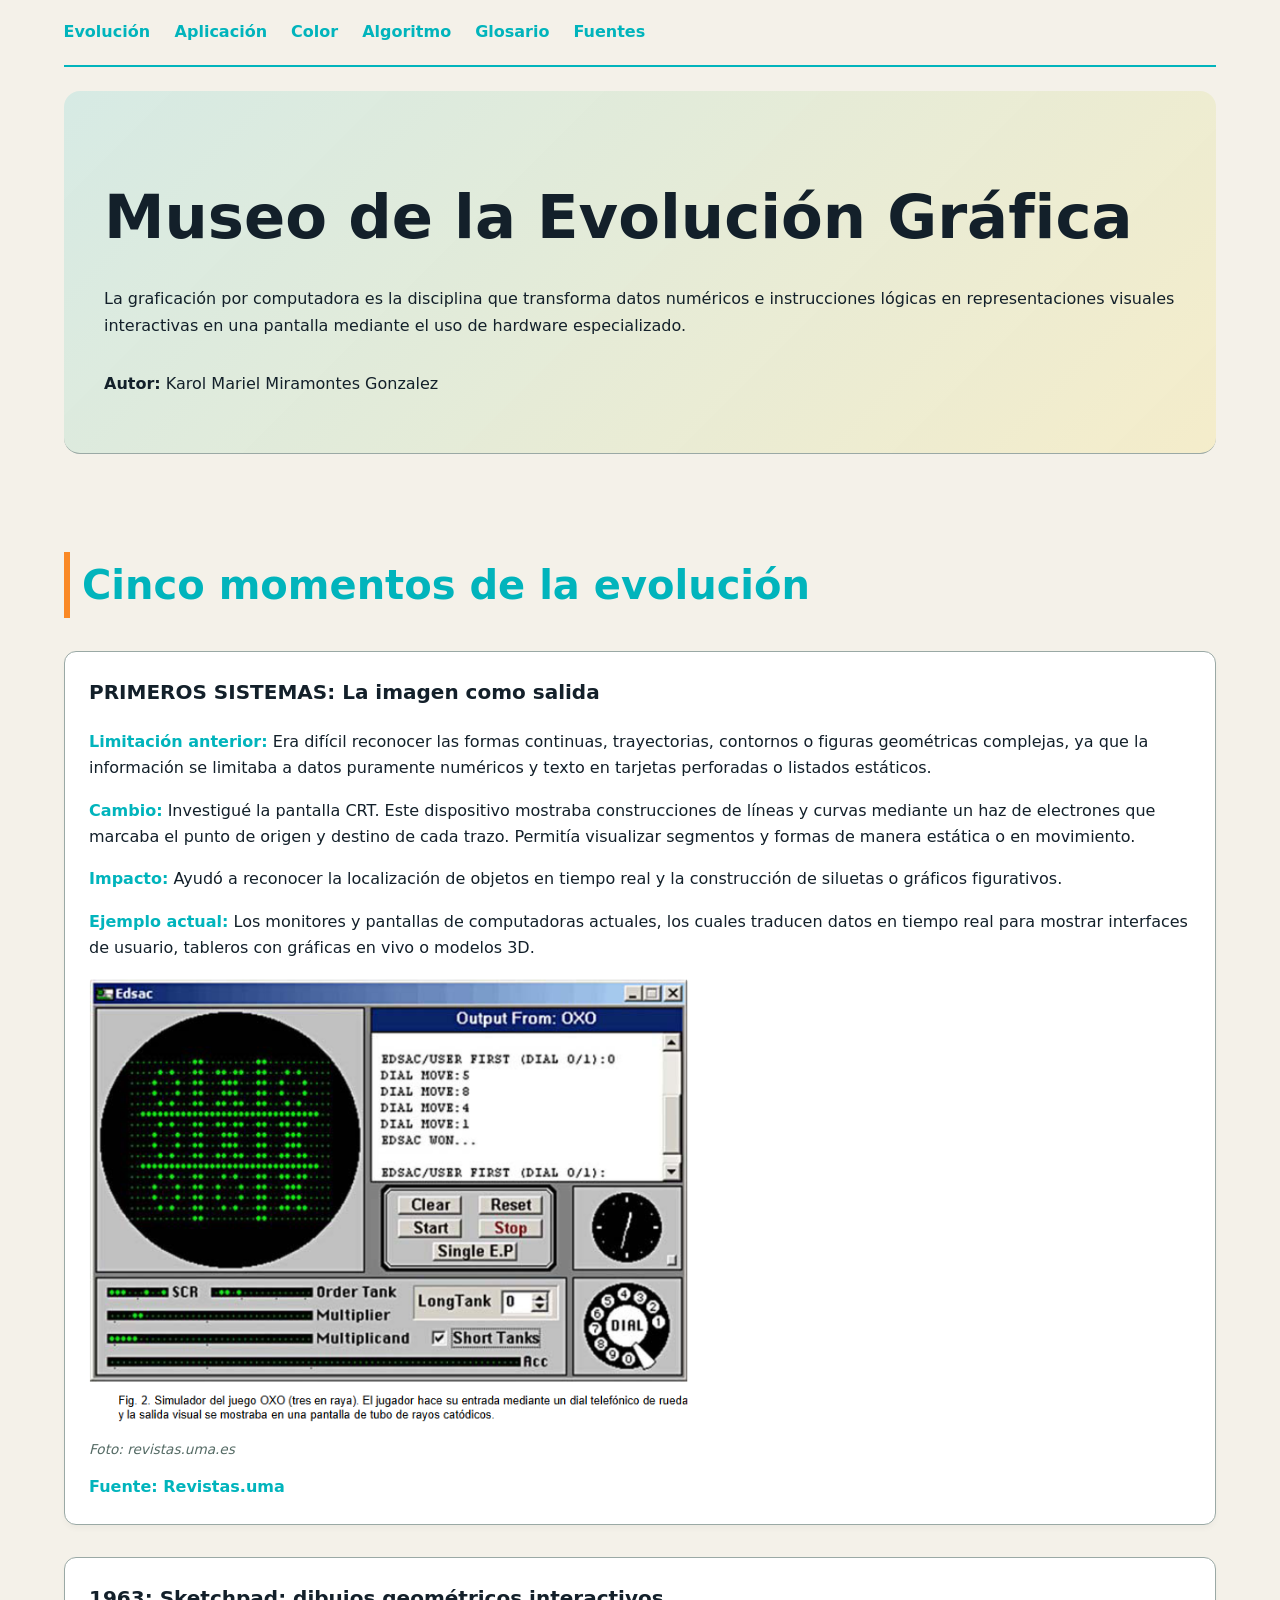
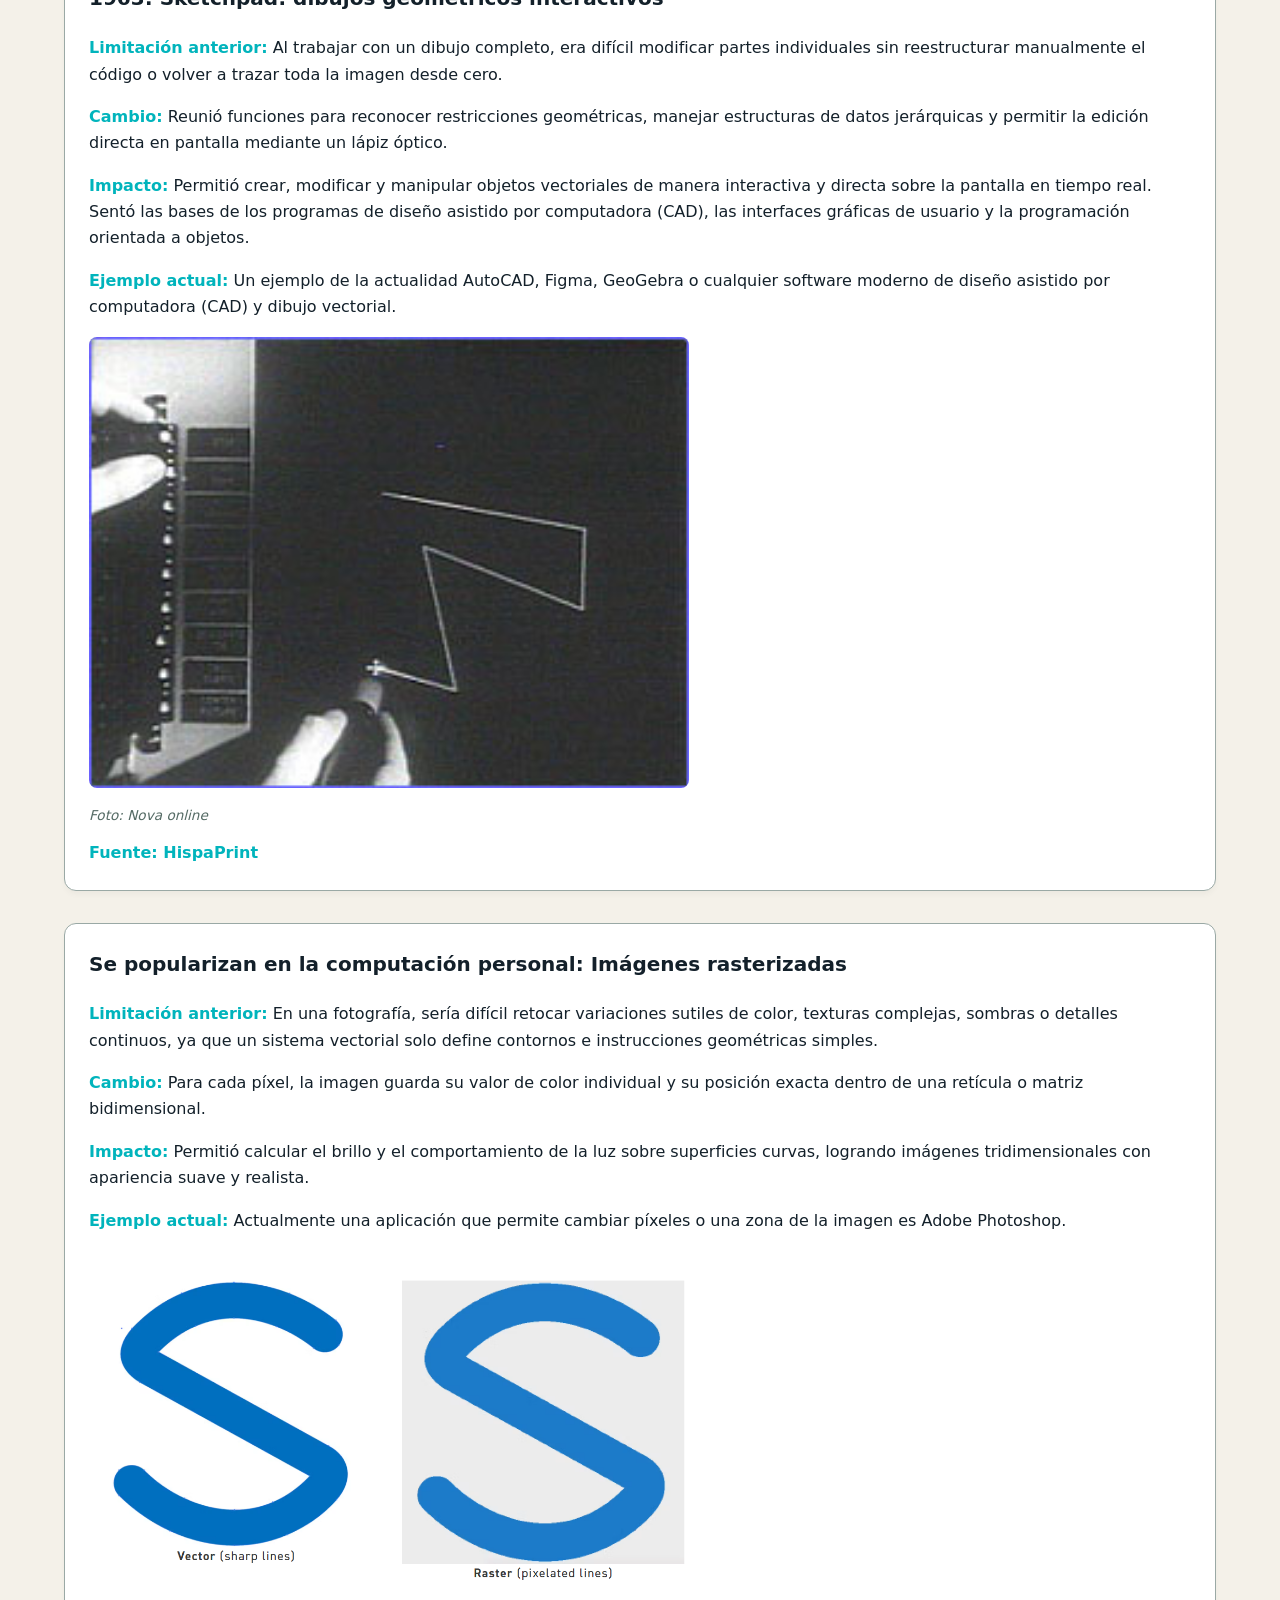
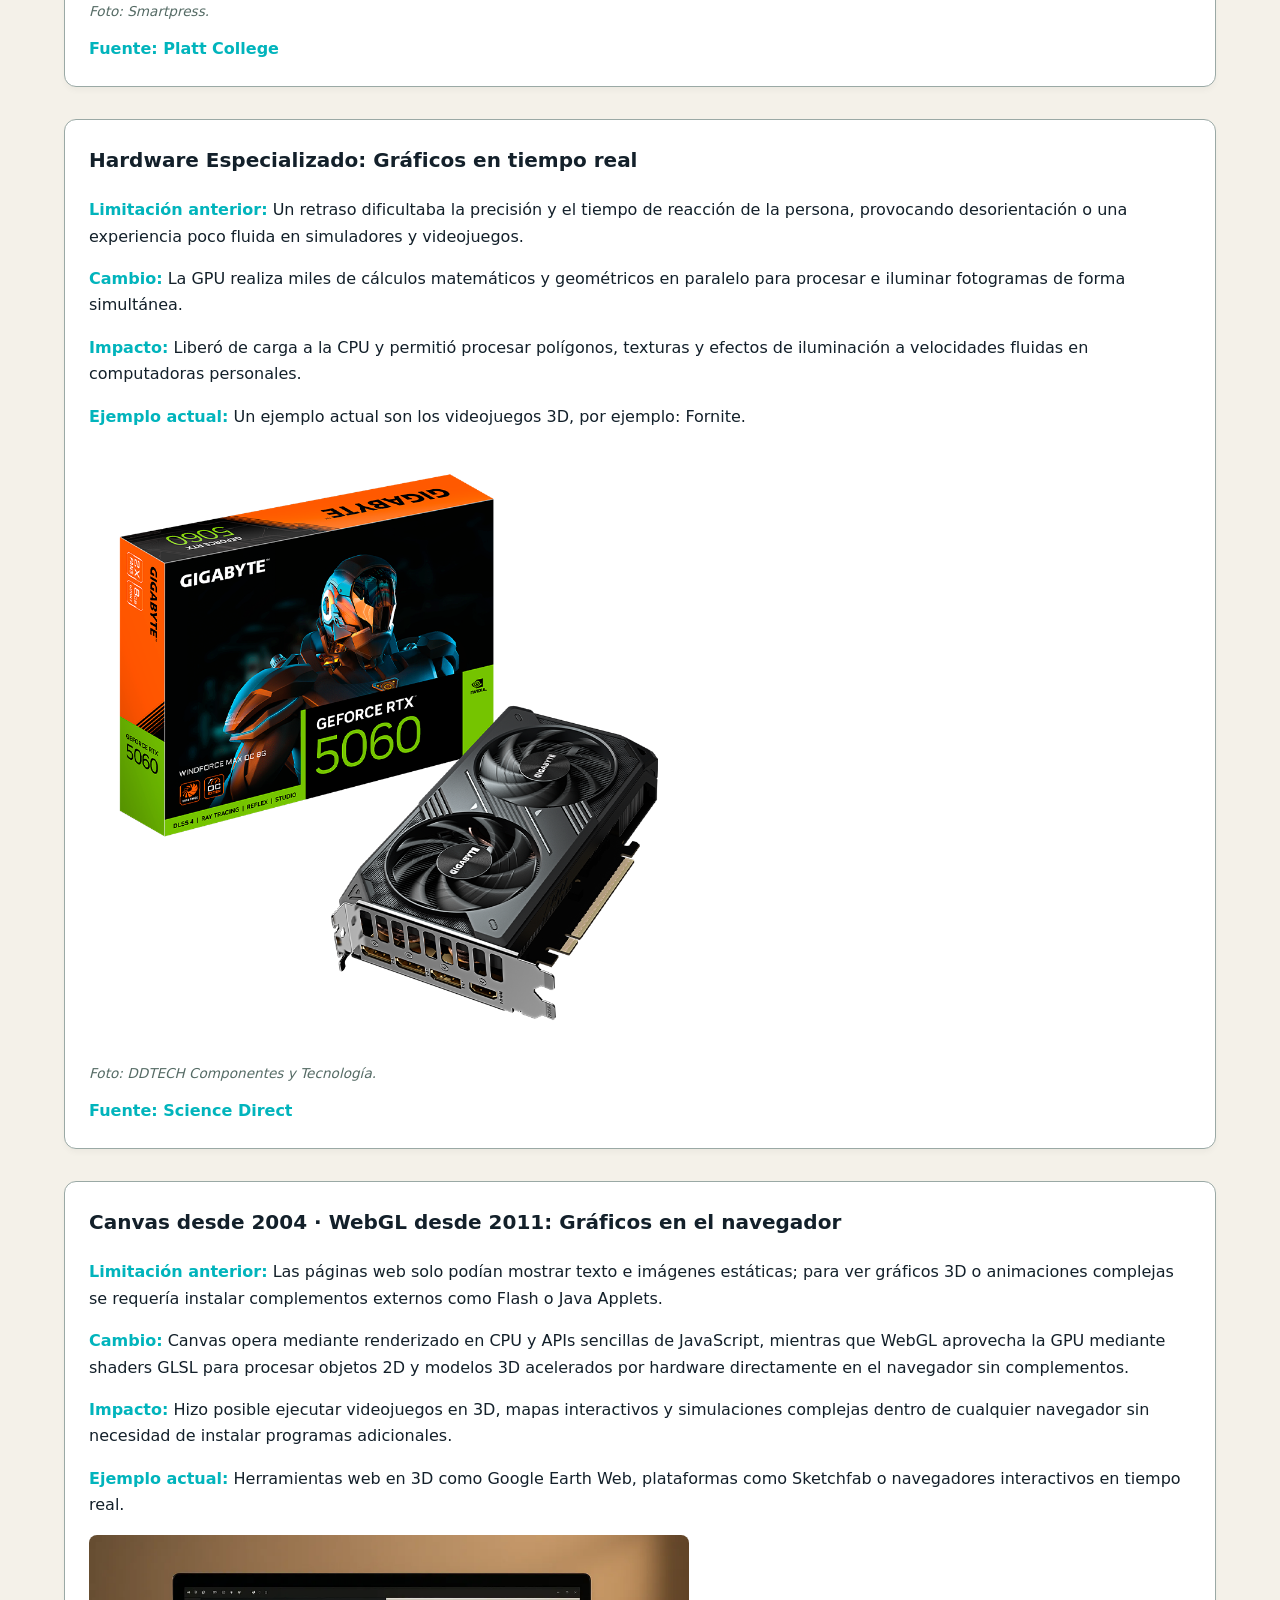
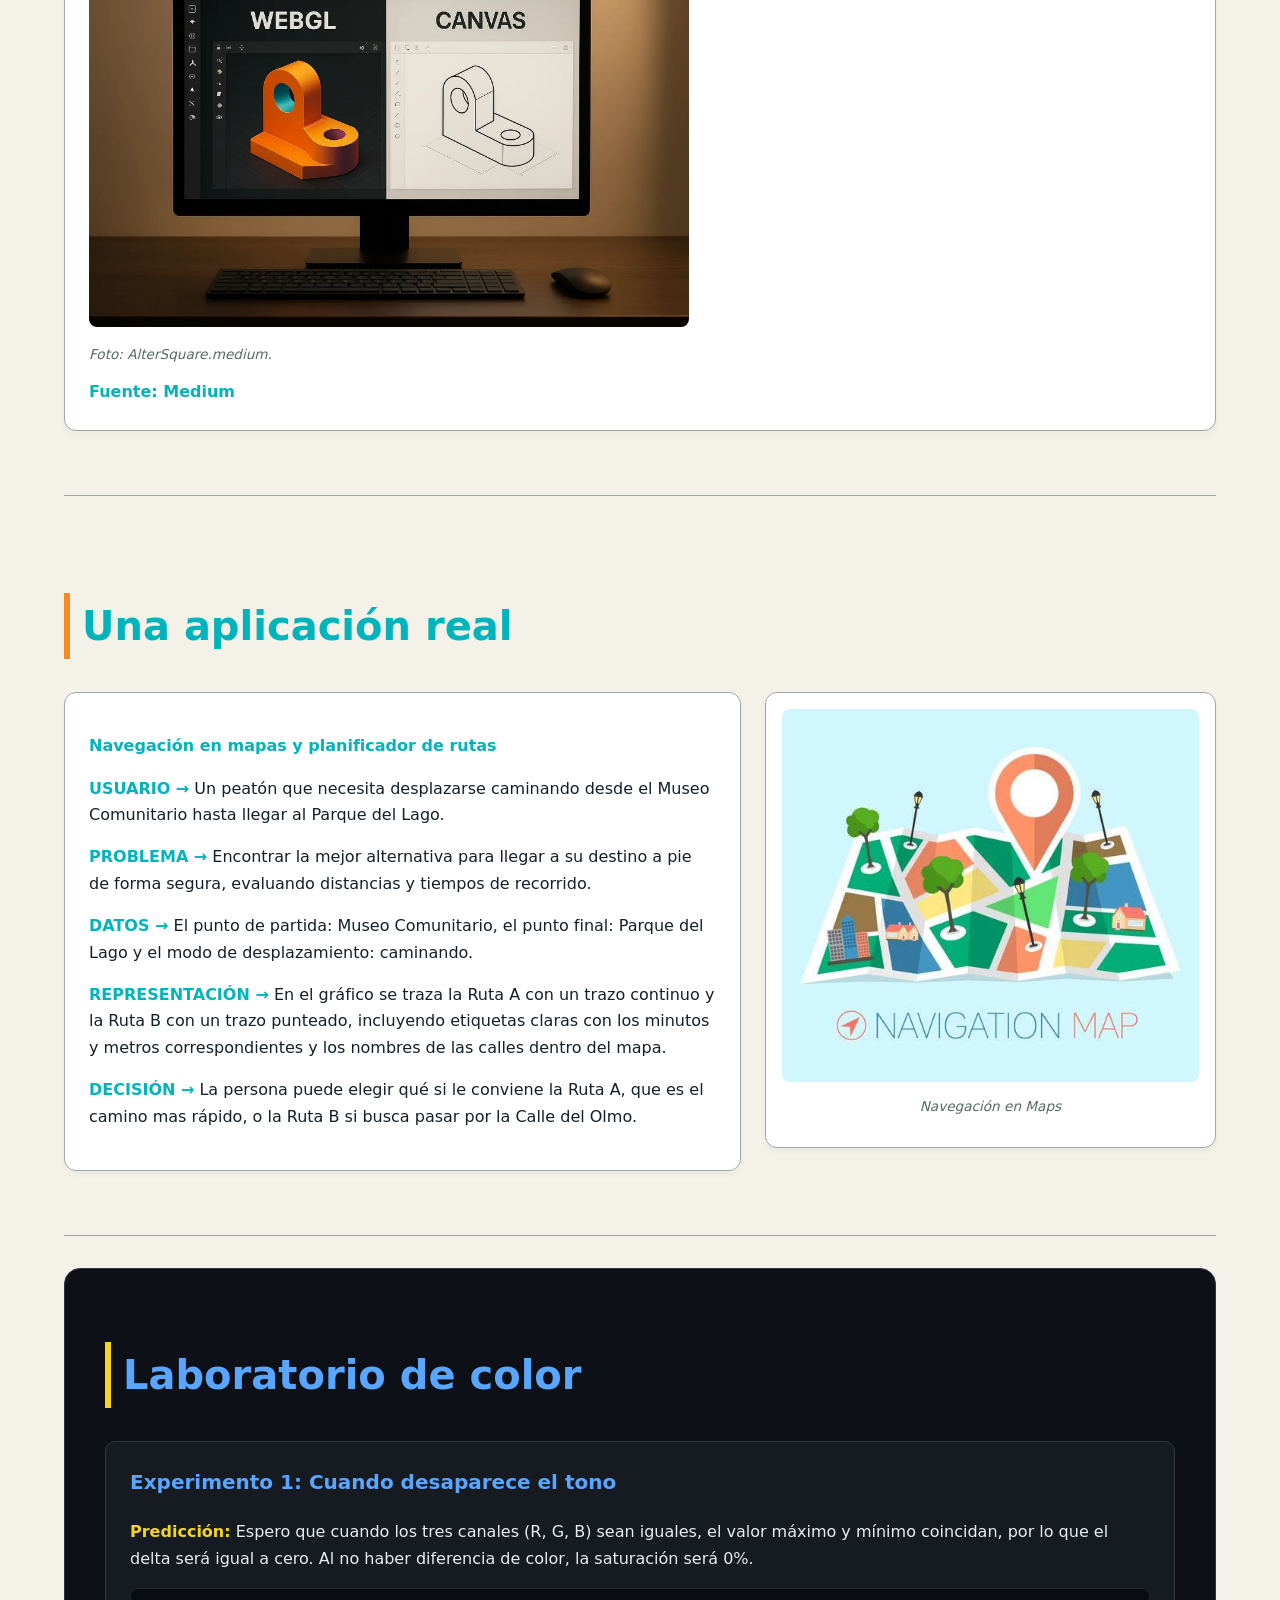
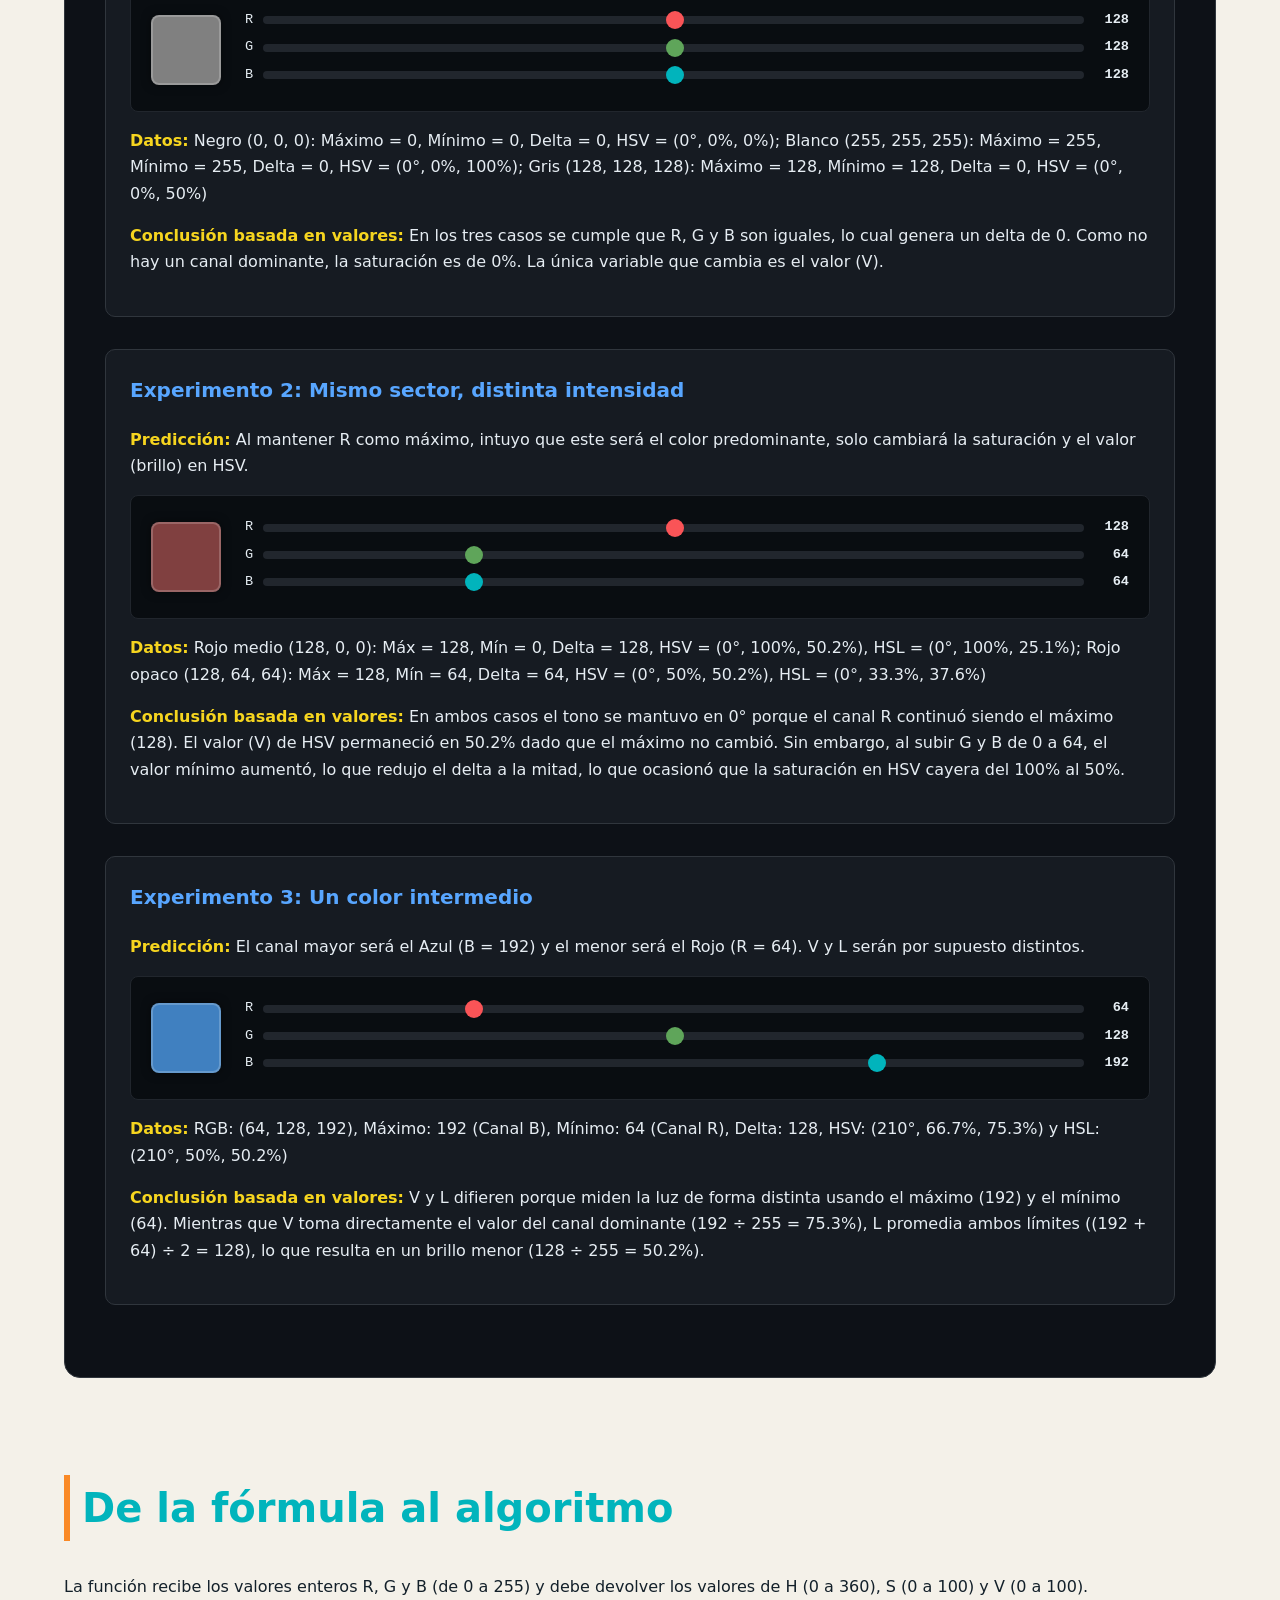
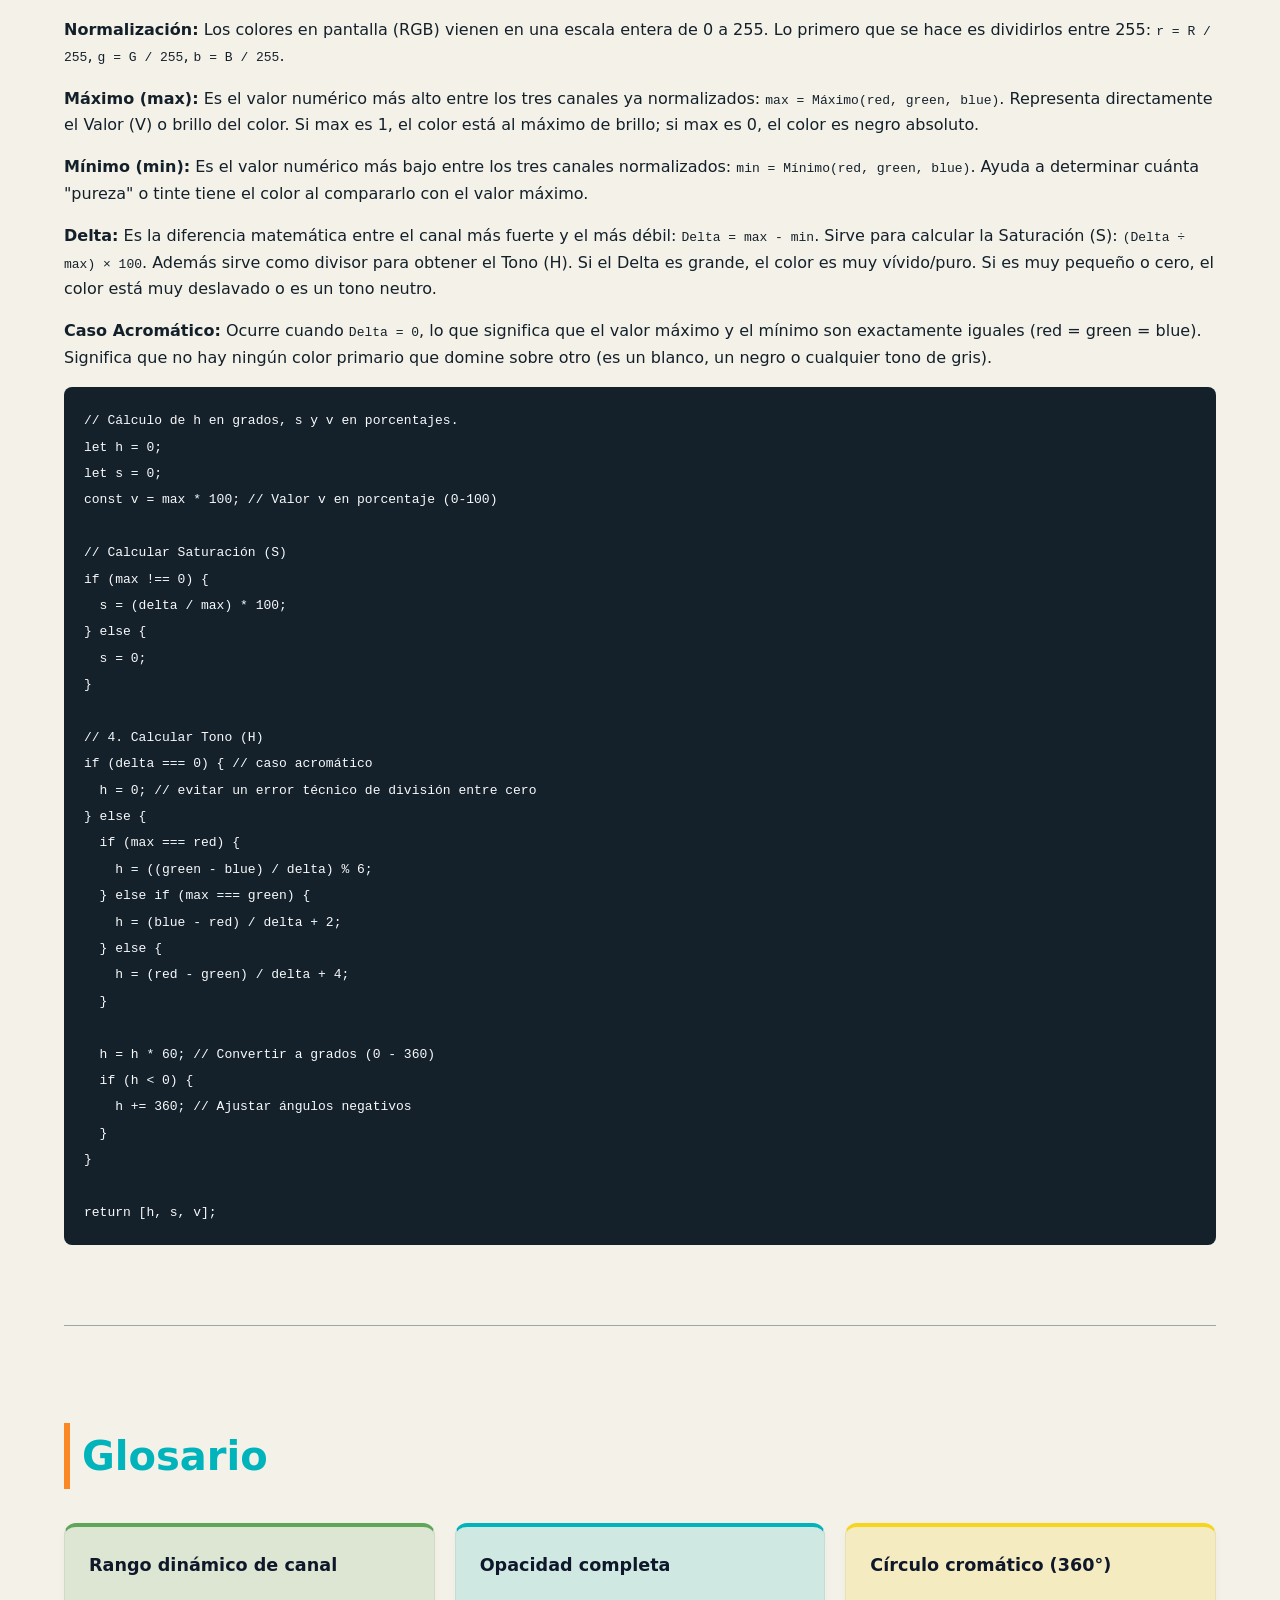
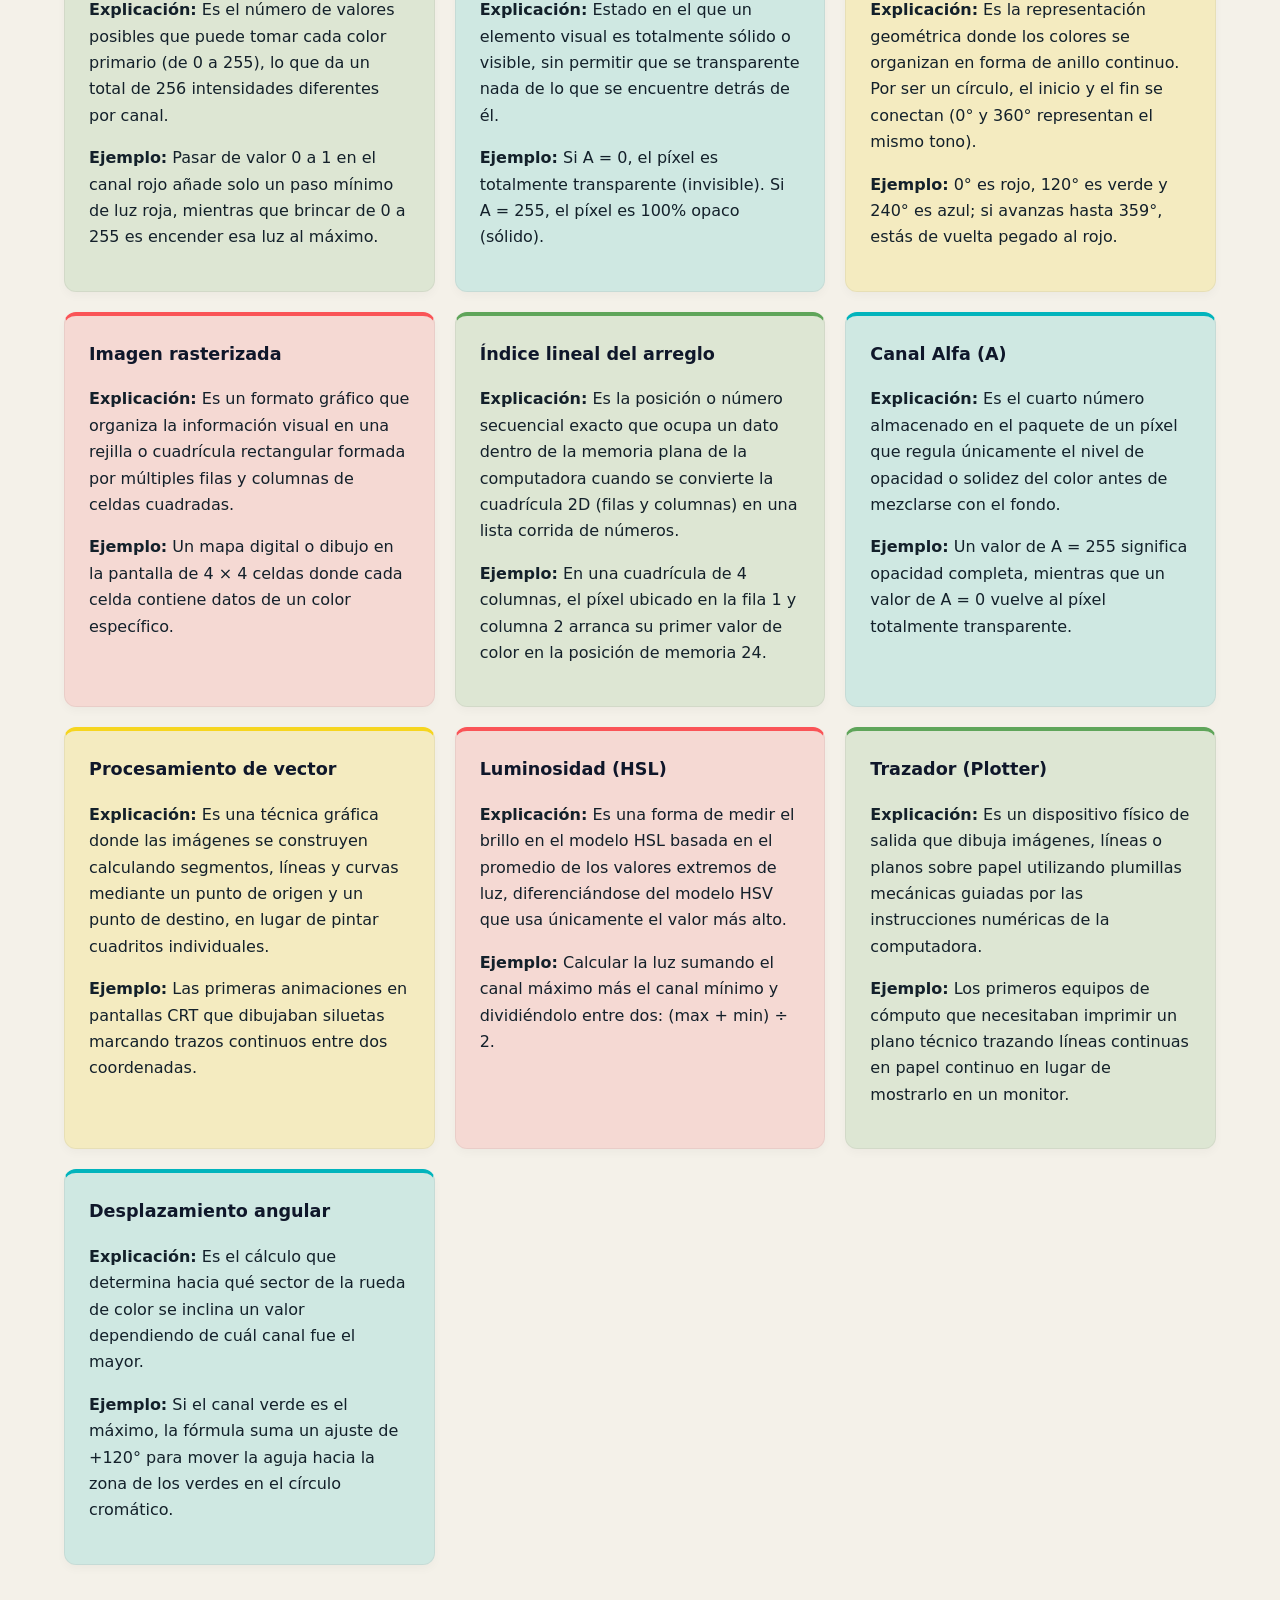
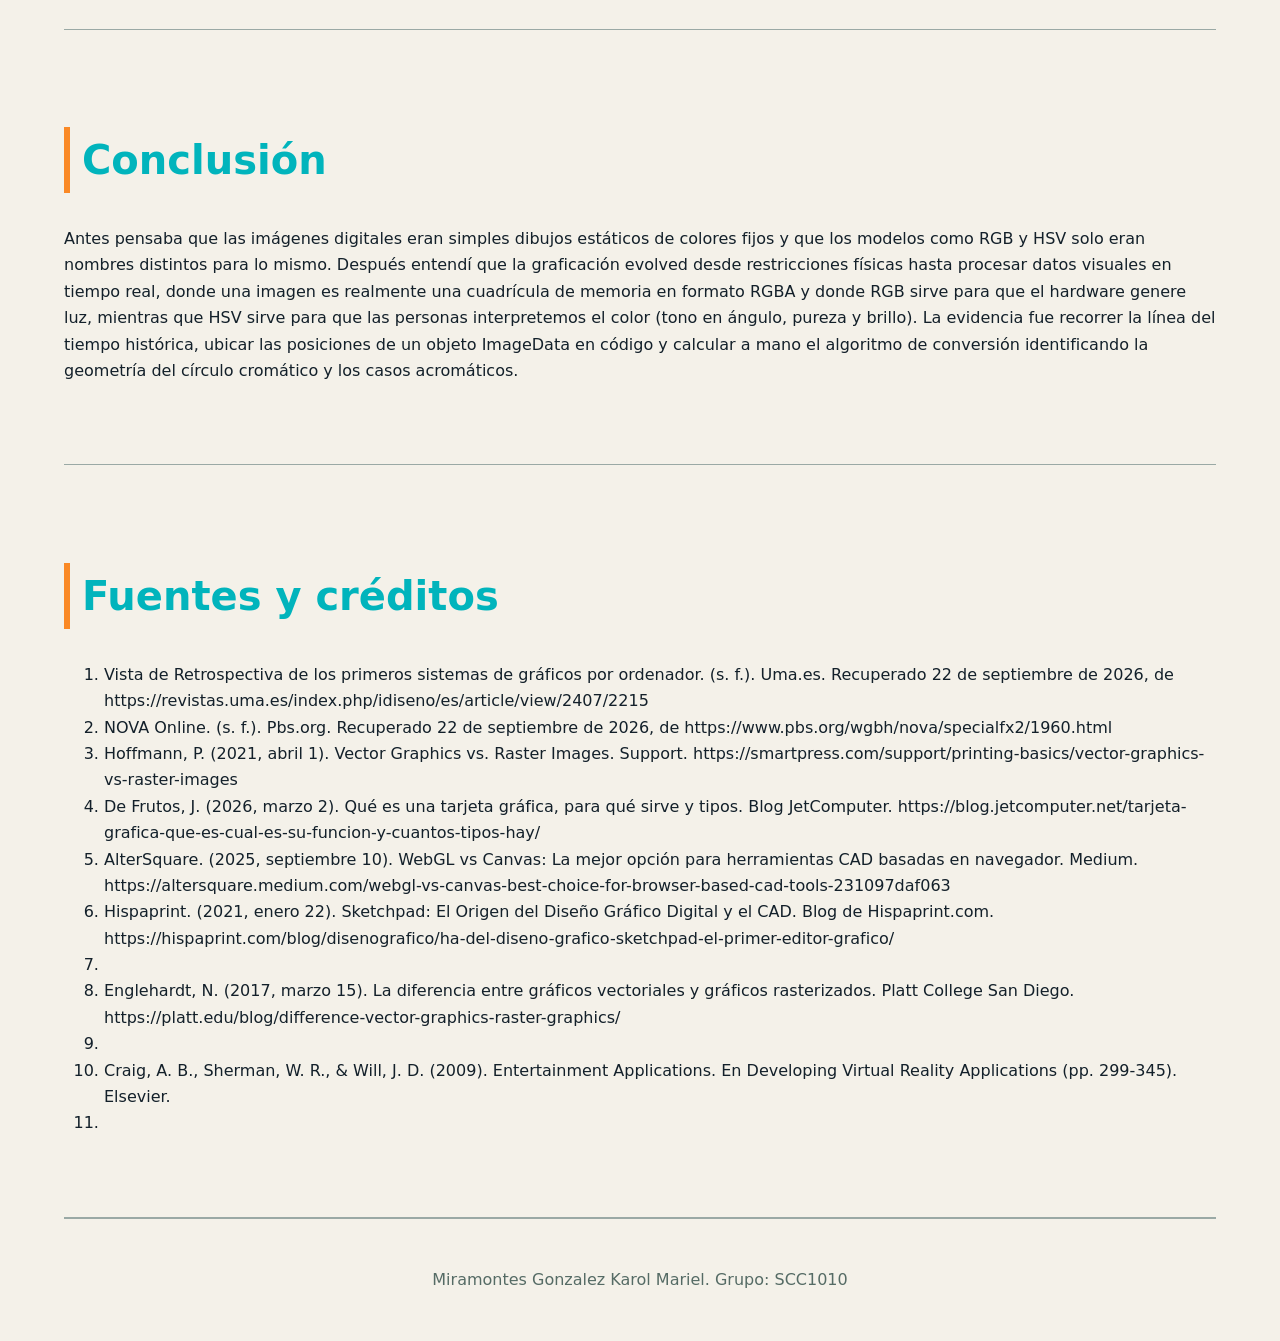
<file: index.html>
<!doctype html>
<html lang="es">
  <head>
    <meta charset="UTF-8" />
    <meta name="viewport" content="width=device-width, initial-scale=1.0" />
    <meta name="description" content="Un recorrido por la historia, modelos y algoritmos en la Evolución Gráfica." />
    <link rel="stylesheet" href="./styles.css" />
    <title>Inicio · Museo Web de la Evolución Gráfica</title>
  </head>
  <body>
    <a class="skip-link" href="#contenido">Saltar al contenido</a>
    <header>
      <nav aria-label="Navegación principal">
        <a href="#evolucion">Evolución</a>
        <a href="#aplicacion">Aplicación</a>
        <a href="#laboratorio">Color</a>
        <a href="#algoritmo">Algoritmo</a>
        <a href="#glosario">Glosario</a>
        <a href="#fuentes">Fuentes</a>
      </nav>
    </header>
    <main id="contenido">
      <section class="hero">
        <h1>Museo de la Evolución Gráfica</h1>
        <p>La graficación por computadora es la disciplina que transforma datos numéricos e instrucciones lógicas en representaciones visuales interactivas en una pantalla mediante el uso de hardware especializado.</p>
        <p><strong>Autor:</strong> Karol Mariel Miramontes Gonzalez</p>
      </section>

      <!-- 5 momentos -->
      <section id="evolucion">
        <h2>Cinco momentos de la evolución</h2>
        
        <article>
          <h3>PRIMEROS SISTEMAS: La imagen como salida</h3>
          <p><strong>Limitación anterior:</strong> Era difícil reconocer las formas continuas, trayectorias, contornos o figuras geométricas complejas, ya que la información se limitaba a datos puramente numéricos y texto en tarjetas perforadas o listados estáticos.</p>
          <p><strong>Cambio:</strong> Investigué la pantalla CRT. Este dispositivo mostraba construcciones de líneas y curvas mediante un haz de electrones que marcaba el punto de origen y destino de cada trazo. Permitía visualizar segmentos y formas de manera estática o en movimiento.</p>
          <p><strong>Impacto:</strong> Ayudó a reconocer la localización de objetos en tiempo real y la construcción de siluetas o gráficos figurativos.</p>
          <p><strong>Ejemplo actual:</strong> Los monitores y pantallas de computadoras actuales, los cuales traducen datos en tiempo real para mostrar interfaces de usuario, tableros con gráficas en vivo o modelos 3D.</p>
          <img src="./assets/Pantalla_CRT.png" alt="Simulador del juego OXO (tres en raya). El jugador hace su entrada mediante un dial telefónico de rueda y la salida visual se mostraba en una pantalla de tubo de rayos catódicos." width="600" height="400">
          <p class="credito">Foto: revistas.uma.es</p>
          <a href="https://revistas.uma.es/index.php/idiseno/es/article/view/2407/2215" target="_blank">Fuente: Revistas.uma</a>
        </article>

        <article>
          <h3>1963: Sketchpad: dibujos geométricos interactivos</h3>
          <p><strong>Limitación anterior:</strong> Al trabajar con un dibujo completo, era difícil modificar partes individuales sin reestructurar manualmente el código o volver a trazar toda la imagen desde cero.</p>
          <p><strong>Cambio:</strong> Reunió funciones para reconocer restricciones geométricas, manejar estructuras de datos jerárquicas y permitir la edición directa en pantalla mediante un lápiz óptico.</p>
          <p><strong>Impacto:</strong> Permitió crear, modificar y manipular objetos vectoriales de manera interactiva y directa sobre la pantalla en tiempo real. Sentó las bases de los programas de diseño asistido por computadora (CAD), las interfaces gráficas de usuario y la programación orientada a objetos.</p>
          <p><strong>Ejemplo actual:</strong> Un ejemplo de la actualidad AutoCAD, Figma, GeoGebra o cualquier software moderno de diseño asistido por computadora (CAD) y dibujo vectorial.</p>
          <img src="./assets/sketchpad.jpeg" alt="Ivan Sutherland usando el lápiz óptico en la pantalla de Sketchpad" width="600" height="400">
          <p class="credito">Foto: Nova online</p>
          <a href="https://hispaprint.com/blog/disenografico/ha-del-diseno-grafico-sketchpad-el-primer-editor-grafico/" target="_blank">Fuente: HispaPrint</a>
        </article>

        <article>
          <h3>Se popularizan en la computación personal: Imágenes rasterizadas</h3>
          <p><strong>Limitación anterior:</strong> En una fotografía, sería difícil retocar variaciones sutiles de color, texturas complejas, sombras o detalles continuos, ya que un sistema vectorial solo define contornos e instrucciones geométricas simples.</p>
          <p><strong>Cambio:</strong> Para cada píxel, la imagen guarda su valor de color individual y su posición exacta dentro de una retícula o matriz bidimensional.</p>
          <p><strong>Impacto:</strong> Permitió calcular el brillo y el comportamiento de la luz sobre superficies curvas, logrando imágenes tridimensionales con apariencia suave y realista.</p>
          <p><strong>Ejemplo actual:</strong> Actualmente una aplicación que permite cambiar píxeles o una zona de la imagen es Adobe Photoshop.</p>
          <img src="./assets/raster_vs_vector.png" alt="Vector Graphics vs Raster Images" width="600" height="400">
          <p class="credito">Foto: Smartpress.</p>
          <a href="https://platt.edu/blog/difference-vector-graphics-raster-graphics/" target="_blank">Fuente: Platt College</a>
        </article>

        <article>
          <h3>Hardware Especializado: Gráficos en tiempo real</h3>
          <p><strong>Limitación anterior:</strong> Un retraso dificultaba la precisión y el tiempo de reacción de la persona, provocando desorientación o una experiencia poco fluida en simuladores y videojuegos.</p>
          <p><strong>Cambio:</strong> La GPU realiza miles de cálculos matemáticos y geométricos en paralelo para procesar e iluminar fotogramas de forma simultánea.</p>
          <p><strong>Impacto:</strong> Liberó de carga a la CPU y permitió procesar polígonos, texturas y efectos de iluminación a velocidades fluidas en computadoras personales.</p>
          <p><strong>Ejemplo actual:</strong> Un ejemplo actual son los videojuegos 3D, por ejemplo: Fornite.</p>
          <img src="./assets/tarjeta_grafica.png" alt="Tarjeta de video Gigabyte GeForce RTX5060" width="600" height="400">
          <p class="credito">Foto: DDTECH Componentes y Tecnología.</p>
          <a href="https://www.sciencedirect.com/topics/computer-science/interactive-computer-graphics" target="_blank">Fuente: Science Direct</a>
        </article>

        <article>
          <h3>Canvas desde 2004 · WebGL desde 2011: Gráficos en el navegador</h3>
          <p><strong>Limitación anterior:</strong> Las páginas web solo podían mostrar texto e imágenes estáticas; para ver gráficos 3D o animaciones complejas se requería instalar complementos externos como Flash o Java Applets.</p>
          <p><strong>Cambio:</strong> Canvas opera mediante renderizado en CPU y APIs sencillas de JavaScript, mientras que WebGL aprovecha la GPU mediante shaders GLSL para procesar objetos 2D y modelos 3D acelerados por hardware directamente en el navegador sin complementos.</p>
          <p><strong>Impacto:</strong> Hizo posible ejecutar videojuegos en 3D, mapas interactivos y simulaciones complejas dentro de cualquier navegador sin necesidad de instalar programas adicionales.</p>
          <p><strong>Ejemplo actual:</strong> Herramientas web en 3D como Google Earth Web, plataformas como Sketchfab o navegadores interactivos en tiempo real.</p>
          <img src="./assets/webgl_vs_canvas.png" alt="WebGL vs Canvas: La mejor opción para herramientas CAD basadas en navegador" width="600" height="400">
          <p class="credito">Foto: AlterSquare.medium.</p>
          <a href="https://altersquare.medium.com/webgl-vs-canvas-best-choice-for-browser-based-cad-tools-231097daf063" target="_blank">Fuente: Medium</a>
        </article>
      </section>

      <!-- Aplicación Real a 2 columnas con la imagen al costado -->
      <section id="aplicacion">
        <h2>Una aplicación real</h2>
        <div class="layout-aplicacion">
          <article style="margin-top: 0;">
            <p><strong>Navegación en mapas y planificador de rutas</strong></p>
            <p><strong>USUARIO →</strong> Un peatón que necesita desplazarse caminando desde el Museo Comunitario hasta llegar al Parque del Lago.</p>
            <p><strong>PROBLEMA →</strong> Encontrar la mejor alternativa para llegar a su destino a pie de forma segura, evaluando distancias y tiempos de recorrido.</p>
            <p><strong>DATOS →</strong> El punto de partida: Museo Comunitario, el punto final: Parque del Lago y el modo de desplazamiento: caminando.</p>
            <p><strong>REPRESENTACIÓN →</strong> En el gráfico se traza la Ruta A con un trazo continuo y la Ruta B con un trazo punteado, incluyendo etiquetas claras con los minutos y metros correspondientes y los nombres de las calles dentro del mapa.</p>
            <p><strong>DECISIÓN →</strong> La persona puede elegir qué si le conviene la Ruta A, que es el camino mas rápido, o la Ruta B si busca pasar por la Calle del Olmo.</p>
          </article>

          <aside class="card-imagen-app">
            <img src="./assets/navegacion.jpeg" alt="Mapa interactivo de navegación y planificación de rutas">
            <p class="credito">Navegación en Maps</p>
          </aside>
        </div>
      </section>
      
      <!-- Laboratorio de Color -->
      <!-- Laboratorio de Color Interactivo -->
<!-- Laboratorio de Color con Deslizadores Móviles y Texto Original Intacto -->
      <section id="laboratorio" class="lab-dark">
        <h2>Laboratorio de color</h2>        
        <!-- Experimento 1 -->
        <div class="lab-card">
          <h3>Experimento 1: Cuando desaparece el tono</h3>
          <p><strong>Predicción:</strong> Espero que cuando los tres canales (R, G, B) sean iguales, el valor máximo y mínimo coincidan, por lo que el delta será igual a cero. Al no haber diferencia de color, la saturación será 0%.</p>
          
          <div class="lab-vis-container">
            <div class="color-sample" id="exp1-sample" style="background-color: rgb(128,128,128);"></div>
            <div class="color-bars">
              <div class="bar-group">
                R <input type="range" class="slider slider-r" id="exp1-r" min="0" max="255" value="128"> <span id="exp1-r-val">128</span>
              </div>
              <div class="bar-group">
                G <input type="range" class="slider slider-g" id="exp1-g" min="0" max="255" value="128"> <span id="exp1-g-val">128</span>
              </div>
              <div class="bar-group">
                B <input type="range" class="slider slider-b" id="exp1-b" min="0" max="255" value="128"> <span id="exp1-b-val">128</span>
              </div>
            </div>
          </div>

          <!-- Texto Original Intacto -->
          <p><strong>Datos:</strong> Negro (0, 0, 0): Máximo = 0, Mínimo = 0, Delta = 0, HSV = (0°, 0%, 0%); Blanco (255, 255, 255): Máximo = 255, Mínimo = 255, Delta = 0, HSV = (0°, 0%, 100%); Gris (128, 128, 128): Máximo = 128, Mínimo = 128, Delta = 0, HSV = (0°, 0%, 50%)</p>
          <p><strong>Conclusión basada en valores:</strong> En los tres casos se cumple que R, G y B son iguales, lo cual genera un delta de 0. Como no hay un canal dominante, la saturación es de 0%. La única variable que cambia es el valor (V).</p>
        </div>

        <!-- Experimento 2 -->
        <div class="lab-card">
          <h3>Experimento 2: Mismo sector, distinta intensidad</h3>
          <p><strong>Predicción:</strong> Al mantener R como máximo, intuyo que este será el color predominante, solo cambiará la saturación y el valor (brillo) en HSV.</p>
          
          <div class="lab-vis-container">
            <div class="color-sample" id="exp2-sample" style="background-color: rgb(128,64,64);"></div>
            <div class="color-bars">
              <div class="bar-group">
                R <input type="range" class="slider slider-r" id="exp2-r" min="0" max="255" value="128"> <span id="exp2-r-val">128</span>
              </div>
              <div class="bar-group">
                G <input type="range" class="slider slider-g" id="exp2-g" min="0" max="255" value="64"> <span id="exp2-g-val">64</span>
              </div>
              <div class="bar-group">
                B <input type="range" class="slider slider-b" id="exp2-b" min="0" max="255" value="64"> <span id="exp2-b-val">64</span>
              </div>
            </div>
          </div>

          <!-- Texto Original Intacto -->
          <p><strong>Datos:</strong> Rojo medio (128, 0, 0): Máx = 128, Mín = 0, Delta = 128, HSV = (0°, 100%, 50.2%), HSL = (0°, 100%, 25.1%); Rojo opaco (128, 64, 64): Máx = 128, Mín = 64, Delta = 64, HSV = (0°, 50%, 50.2%), HSL = (0°, 33.3%, 37.6%)</p>
          <p><strong>Conclusión basada en valores:</strong> En ambos casos el tono se mantuvo en 0° porque el canal R continuó siendo el máximo (128). El valor (V) de HSV permaneció en 50.2% dado que el máximo no cambió. Sin embargo, al subir G y B de 0 a 64, el valor mínimo aumentó, lo que redujo el delta a la mitad, lo que ocasionó que la saturación en HSV cayera del 100% al 50%.</p>
        </div>

        <!-- Experimento 3 -->
        <div class="lab-card">
          <h3>Experimento 3: Un color intermedio</h3>
          <p><strong>Predicción:</strong> El canal mayor será el Azul (B = 192) y el menor será el Rojo (R = 64). V y L serán por supuesto distintos.</p>

          <div class="lab-vis-container">
            <div class="color-sample" id="exp3-sample" style="background-color: rgb(64,128,192);"></div>
            <div class="color-bars">
              <div class="bar-group">
                R <input type="range" class="slider slider-r" id="exp3-r" min="0" max="255" value="64"> <span id="exp3-r-val">64</span>
              </div>
              <div class="bar-group">
                G <input type="range" class="slider slider-g" id="exp3-g" min="0" max="255" value="128"> <span id="exp3-g-val">128</span>
              </div>
              <div class="bar-group">
                B <input type="range" class="slider slider-b" id="exp3-b" min="0" max="255" value="192"> <span id="exp3-b-val">192</span>
              </div>
            </div>
          </div>

          <!-- Texto Original Intacto -->
          <p><strong>Datos:</strong> RGB: (64, 128, 192), Máximo: 192 (Canal B), Mínimo: 64 (Canal R), Delta: 128, HSV: (210°, 66.7%, 75.3%) y HSL: (210°, 50%, 50.2%)</p>
          <p><strong>Conclusión basada en valores:</strong> V y L difieren porque miden la luz de forma distinta usando el máximo (192) y el mínimo (64). Mientras que V toma directamente el valor del canal dominante (192 ÷ 255 = 75.3%), L promedia ambos límites ((192 + 64) ÷ 2 = 128), lo que resulta en un brillo menor (128 ÷ 255 = 50.2%).</p>
        </div>
      </section>

      <!-- Algoritmo -->
      <section id="algoritmo">
        <h2>De la fórmula al algoritmo</h2>
        <p>La función recibe los valores enteros R, G y B (de 0 a 255) y debe devolver los valores de H (0 a 360), S (0 a 100) y V (0 a 100).</p>
        <p><strong>Normalización:</strong> Los colores en pantalla (RGB) vienen en una escala entera de 0 a 255. Lo primero que se hace es dividirlos entre 255: <code>r = R / 255</code>, <code>g = G / 255</code>, <code>b = B / 255</code>.</p>
        <p><strong>Máximo (max):</strong> Es el valor numérico más alto entre los tres canales ya normalizados: <code>max = Máximo(red, green, blue)</code>. Representa directamente el Valor (V) o brillo del color. Si max es 1, el color está al máximo de brillo; si max es 0, el color es negro absoluto.</p>
        <p><strong>Mínimo (min):</strong> Es el valor numérico más bajo entre los tres canales normalizados: <code>min = Mínimo(red, green, blue)</code>. Ayuda a determinar cuánta "pureza" o tinte tiene el color al compararlo con el valor máximo.</p>
        <p><strong>Delta:</strong> Es la diferencia matemática entre el canal más fuerte y el más débil: <code>Delta = max - min</code>. Sirve para calcular la Saturación (S): <code>(Delta ÷ max) × 100</code>. Además sirve como divisor para obtener el Tono (H). Si el Delta es grande, el color es muy vívido/puro. Si es muy pequeño o cero, el color está muy deslavado o es un tono neutro.</p>
        <p><strong>Caso Acromático:</strong> Ocurre cuando <code>Delta = 0</code>, lo que significa que el valor máximo y el mínimo son exactamente iguales (red = green = blue). Significa que no hay ningún color primario que domine sobre otro (es un blanco, un negro o cualquier tono de gris).</p>
        
<pre><code>// Cálculo de h en grados, s y v en porcentajes.
let h = 0; 
let s = 0;
const v = max * 100; // Valor v en porcentaje (0-100)

// Calcular Saturación (S)
if (max !== 0) {
  s = (delta / max) * 100;
} else {
  s = 0;
}

// 4. Calcular Tono (H)
if (delta === 0) { // caso acromático 
  h = 0; // evitar un error técnico de división entre cero
} else {
  if (max === red) {
    h = ((green - blue) / delta) % 6;
  } else if (max === green) {
    h = (blue - red) / delta + 2;
  } else {
    h = (red - green) / delta + 4;
  }

  h = h * 60; // Convertir a grados (0 - 360)
  if (h < 0) {
    h += 360; // Ajustar ángulos negativos
  }
}

return [h, s, v];</code></pre>
      </section>

      <!-- Glosario sin LaTeX -->
      <section id="glosario">
        <h2>Glosario</h2>
        <div class="glosario-grid">
          <div class="glosario-card">
            <h3>Rango dinámico de canal</h3>
            <p><strong>Explicación:</strong> Es el número de valores posibles que puede tomar cada color primario (de 0 a 255), lo que da un total de 256 intensidades diferentes por canal.</p>
            <p><strong>Ejemplo:</strong> Pasar de valor 0 a 1 en el canal rojo añade solo un paso mínimo de luz roja, mientras que brincar de 0 a 255 es encender esa luz al máximo.</p>
          </div>

          <div class="glosario-card">
            <h3>Opacidad completa</h3>
            <p><strong>Explicación:</strong> Estado en el que un elemento visual es totalmente sólido o visible, sin permitir que se transparente nada de lo que se encuentre detrás de él.</p>
            <p><strong>Ejemplo:</strong> Si A = 0, el píxel es totalmente transparente (invisible). Si A = 255, el píxel es 100% opaco (sólido).</p>
          </div>

          <div class="glosario-card">
            <h3>Círculo cromático (360°)</h3>
            <p><strong>Explicación:</strong> Es la representación geométrica donde los colores se organizan en forma de anillo continuo. Por ser un círculo, el inicio y el fin se conectan (0° y 360° representan el mismo tono).</p>
            <p><strong>Ejemplo:</strong> 0° es rojo, 120° es verde y 240° es azul; si avanzas hasta 359°, estás de vuelta pegado al rojo.</p>
          </div>

          <div class="glosario-card">
            <h3>Imagen rasterizada</h3>
            <p><strong>Explicación:</strong> Es un formato gráfico que organiza la información visual en una rejilla o cuadrícula rectangular formada por múltiples filas y columnas de celdas cuadradas.</p>
            <p><strong>Ejemplo:</strong> Un mapa digital o dibujo en la pantalla de 4 × 4 celdas donde cada celda contiene datos de un color específico.</p>
          </div>

          <div class="glosario-card">
            <h3>Índice lineal del arreglo</h3>
            <p><strong>Explicación:</strong> Es la posición o número secuencial exacto que ocupa un dato dentro de la memoria plana de la computadora cuando se convierte la cuadrícula 2D (filas y columnas) en una lista corrida de números.</p>
            <p><strong>Ejemplo:</strong> En una cuadrícula de 4 columnas, el píxel ubicado en la fila 1 y columna 2 arranca su primer valor de color en la posición de memoria 24.</p>
          </div>

          <div class="glosario-card">
            <h3>Canal Alfa (A)</h3>
            <p><strong>Explicación:</strong> Es el cuarto número almacenado en el paquete de un píxel que regula únicamente el nivel de opacidad o solidez del color antes de mezclarse con el fondo.</p>
            <p><strong>Ejemplo:</strong> Un valor de A = 255 significa opacidad completa, mientras que un valor de A = 0 vuelve al píxel totalmente transparente.</p>
          </div>

          <div class="glosario-card">
            <h3>Procesamiento de vector</h3>
            <p><strong>Explicación:</strong> Es una técnica gráfica donde las imágenes se construyen calculando segmentos, líneas y curvas mediante un punto de origen y un punto de destino, en lugar de pintar cuadritos individuales.</p>
            <p><strong>Ejemplo:</strong> Las primeras animaciones en pantallas CRT que dibujaban siluetas marcando trazos continuos entre dos coordenadas.</p>
          </div>

          <div class="glosario-card">
            <h3>Luminosidad (HSL)</h3>
            <p><strong>Explicación:</strong> Es una forma de medir el brillo en el modelo HSL basada en el promedio de los valores extremos de luz, diferenciándose del modelo HSV que usa únicamente el valor más alto.</p>
            <p><strong>Ejemplo:</strong> Calcular la luz sumando el canal máximo más el canal mínimo y dividiéndolo entre dos: (max + min) ÷ 2.</p>
          </div>

          <div class="glosario-card">
            <h3>Trazador (Plotter)</h3>
            <p><strong>Explicación:</strong> Es un dispositivo físico de salida que dibuja imágenes, líneas o planos sobre papel utilizando plumillas mecánicas guiadas por las instrucciones numéricas de la computadora.</p>
            <p><strong>Ejemplo:</strong> Los primeros equipos de cómputo que necesitaban imprimir un plano técnico trazando líneas continuas en papel continuo en lugar de mostrarlo en un monitor.</p>
          </div>

          <div class="glosario-card">
            <h3>Desplazamiento angular</h3>
            <p><strong>Explicación:</strong> Es el cálculo que determina hacia qué sector de la rueda de color se inclina un valor dependiendo de cuál canal fue el mayor.</p>
            <p><strong>Ejemplo:</strong> Si el canal verde es el máximo, la fórmula suma un ajuste de +120° para mover la aguja hacia la zona de los verdes en el círculo cromático.</p>
          </div>
        </div>
      </section>

      <section id="conclusion">
        <h2>Conclusión</h2>
        <p>Antes pensaba que las imágenes digitales eran simples dibujos estáticos de colores fijos y que los modelos como RGB y HSV solo eran nombres distintos para lo mismo. Después entendí que la graficación evolved desde restricciones físicas hasta procesar datos visuales en tiempo real, donde una imagen es realmente una cuadrícula de memoria en formato RGBA y donde RGB sirve para que el hardware genere luz, mientras que HSV sirve para que las personas interpretemos el color (tono en ángulo, pureza y brillo). La evidencia fue recorrer la línea del tiempo histórica, ubicar las posiciones de un objeto ImageData en código y calcular a mano el algoritmo de conversión identificando la geometría del círculo cromático y los casos acromáticos.</p>
      </section>

      <section id="fuentes">
        <h2>Fuentes y créditos</h2>
        <ol>
          <li>Vista de Retrospectiva de los primeros sistemas de gráficos por ordenador. (s. f.). Uma.es. Recuperado 22 de septiembre de 2026, de https://revistas.uma.es/index.php/idiseno/es/article/view/2407/2215</li>
          <li>NOVA Online. (s. f.). Pbs.org. Recuperado 22 de septiembre de 2026, de https://www.pbs.org/wgbh/nova/specialfx2/1960.html</li>
          <li>Hoffmann, P. (2021, abril 1). Vector Graphics vs. Raster Images. Support. https://smartpress.com/support/printing-basics/vector-graphics-vs-raster-images</li>
          <li>De Frutos, J. (2026, marzo 2). Qué es una tarjeta gráfica, para qué sirve y tipos. Blog JetComputer. https://blog.jetcomputer.net/tarjeta-grafica-que-es-cual-es-su-funcion-y-cuantos-tipos-hay/</li>
          <li>AlterSquare. (2025, septiembre 10). WebGL vs Canvas: La mejor opción para herramientas CAD basadas en navegador. Medium. https://altersquare.medium.com/webgl-vs-canvas-best-choice-for-browser-based-cad-tools-231097daf063</li>
          <li>Hispaprint. (2021, enero 22). Sketchpad: El Origen del Diseño Gráfico Digital y el CAD. Blog de Hispaprint.com. https://hispaprint.com/blog/disenografico/ha-del-diseno-grafico-sketchpad-el-primer-editor-grafico/<li>
          <li>Englehardt, N. (2017, marzo 15). La diferencia entre gráficos vectoriales y gráficos rasterizados. Platt College San Diego. https://platt.edu/blog/difference-vector-graphics-raster-graphics/<li>
          <li>Craig, A. B., Sherman, W. R., & Will, J. D. (2009). Entertainment Applications. En Developing Virtual Reality Applications (pp. 299-345). Elsevier.<li>
        </ol>
      </section>
    </main>
    <footer>
      <p>Miramontes Gonzalez Karol Mariel. Grupo: SCC1010</p>
    </footer>
    <script>
      function rgbToHsv(r, g, b) {
        const red = r / 255;
        const green = g / 255;
        const blue = b / 255;

        const max = Math.max(red, green, blue);
        const min = Math.min(red, green, blue);
        const delta = max - min;

        let h = 0;
        let s = max === 0 ? 0 : (delta / max) * 100;
        const v = max * 100;

        if (delta !== 0) {
          if (max === red) {
            h = ((green - blue) / delta) % 6;
          } else if (max === green) {
            h = (blue - red) / delta + 2;
          } else {
            h = (red - green) / delta + 4;
          }
          h = Math.round(h * 60);
          if (h < 0) h += 360;
        }

        return {
          maxRaw: Math.round(max * 255),
          minRaw: Math.round(min * 255),
          deltaRaw: Math.round(delta * 255),
          h,
          s: s.toFixed(1),
          v: v.toFixed(1)
        };
      }

      function initExp(expNum) {
        const sliderR = document.getElementById(`exp${expNum}-r`);
        const sliderG = document.getElementById(`exp${expNum}-g`);
        const sliderB = document.getElementById(`exp${expNum}-b`);

        const valR = document.getElementById(`exp${expNum}-r-val`);
        const valG = document.getElementById(`exp${expNum}-g-val`);
        const valB = document.getElementById(`exp${expNum}-b-val`);

        const sample = document.getElementById(`exp${expNum}-sample`);
        const datos = document.getElementById(`exp${expNum}-datos`);

        function update() {
          const r = parseInt(sliderR.value);
          const g = parseInt(sliderG.value);
          const b = parseInt(sliderB.value);

          valR.textContent = r;
          valG.textContent = g;
          valB.textContent = b;

          sample.style.backgroundColor = `rgb(${r}, ${g}, ${b})`;

          const res = rgbToHsv(r, g, b);
          datos.textContent = `Máx: ${res.maxRaw} | Mín: ${res.minRaw} | Delta: ${res.deltaRaw} | HSV: (${res.h}°, ${res.s}%, ${res.v}%)`;
        }

        sliderR.addEventListener('input', update);
        sliderG.addEventListener('input', update);
        sliderB.addEventListener('input', update);
      }

      // Inicializar los tres experimentos
      initExp(1);
      initExp(2);
      initExp(3);
    </script>
  </body>
</html>
  </body>
</html>
</file>
<file: styles.css>
:root {
  color-scheme: light;
  /* Paleta Macaron */
  --green: #5fa55a;
  --cyan: #01b4bc;
  --yellow: #f6d51f;
  --orange: #fa8925;
  --coral: #fa5457;

  /* Modificadores de la plantilla */
  --ink: #13202a;
  --paper: #f4f1e9;
  --accent: var(--cyan);
  --line: #9aa9a5;
}

* { box-sizing: border-box; }
html { scroll-behavior: smooth; }

body { 
  margin: 0; 
  color: var(--ink); 
  font-family: system-ui, -apple-system, BlinkMacSystemFont, "Segoe UI", Roboto, sans-serif; 
  line-height: 1.65; 
  background: var(--paper); 
}

a { 
  color: var(--cyan); 
  text-decoration: none;
  font-weight: 600;
}
a:hover { text-decoration: underline; }

:focus-visible { outline: 3px solid var(--orange); outline-offset: 4px; }

.skip-link { 
  position: absolute; 
  left: 1rem; 
  top: -5rem; 
  padding: .6rem; 
  background: white; 
  border-radius: 4px;
}
.skip-link:focus { top: 1rem; }

header, main, footer { 
  width: min(72rem, calc(100% - 2rem)); 
  margin-inline: auto; 
}

header {
  position: sticky;
  top: 0;
  background: rgba(244, 241, 233, 0.95);
  backdrop-filter: blur(8px);
  z-index: 100;
  border-bottom: 2px solid var(--cyan);
}

nav { 
  display: flex; 
  flex-wrap: wrap; 
  gap: 1.5rem; 
  padding: 1.2rem 0; 
}

main section { 
  padding: 4rem 0; 
  border-bottom: 1px solid var(--line); 
}

/* Título fluido sin saltos de línea forzados */
.hero { 
  min-height: 40vh; 
  display: grid; 
  align-content: center; 
  background: linear-gradient(135deg, rgba(1, 180, 188, 0.12), rgba(246, 213, 31, 0.15));
  padding: 2.5rem;
  border-radius: 16px;
  margin-top: 1.5rem;
}

h1 { 
  max-width: 100%; /* Permite que el título se extienda horizontalmente */
  font-size: clamp(2.2rem, 5vw, 3.8rem); 
  line-height: 1.2; 
  color: var(--ink);
  margin-bottom: 1rem;
}

h2 { 
  font-size: clamp(1.8rem, 4vw, 2.5rem); 
  color: var(--cyan);
  border-left: 6px solid var(--orange);
  padding-left: 0.75rem;
}

h3 { 
  font-size: 1.25rem; 
  margin-top: 0; 
  color: var(--ink); 
}

article { 
  max-width: 100%; 
  margin-top: 2rem; 
  padding: 1.5rem; 
  border: 1px solid var(--line); 
  border-radius: 12px;
  background: #ffffff;
  box-shadow: 0 4px 6px -1px rgba(0,0,0,0.04);
}

article p strong {
  color: var(--cyan);
}

img {
  max-width: 100%;
  height: auto;
  border-radius: 8px;
  display: block;
  margin: 1rem 0;
}

.credito {
  font-size: 0.85rem;
  color: #556b65;
  font-style: italic;
}

/* Sección Oscura para el Laboratorio */
.lab-dark {
  background-color: #0d1117;
  color: #e6edf3;
  padding: 2.5rem;
  border-radius: 16px;
  margin-top: 2rem;
  border: 1px solid #30363d;
}

.lab-dark h2, .lab-dark h3 {
  color: #58a6ff;
  border-left-color: var(--yellow);
}

.lab-card {
  background: #161b22;
  border: 1px solid #30363d;
  border-radius: 10px;
  padding: 1.5rem;
  margin-bottom: 2rem;
}

.lab-card strong {
  color: var(--yellow);
}

/* Visualización gráfica del laboratorio */
.lab-vis-container {
  display: flex;
  flex-wrap: wrap;
  gap: 1.5rem;
  background: #090d11;
  padding: 1.25rem;
  border-radius: 8px;
  border: 1px solid #21262d;
  margin: 1rem 0;
  align-items: center;
}

.color-sample {
  width: 70px;
  height: 70px;
  border-radius: 8px;
  border: 2px solid #ffffff33;
  box-shadow: 0 0 10px rgba(0,0,0,0.5);
}

.color-bars {
  flex: 1;
  min-width: 200px;
}

.bar-group {
  display: flex;
  align-items: center;
  gap: 0.5rem;
  font-size: 0.85rem;
  margin-bottom: 0.3rem;
  font-family: monospace;
}

.bar-bg {
  flex: 1;
  background: #21262d;
  height: 10px;
  border-radius: 5px;
  overflow: hidden;
}

.bar-fill {
  height: 100%;
  border-radius: 5px;
}

/* Rejilla de Tarjetas para el Glosario */
.glosario-grid {
  display: grid;
  grid-template-columns: repeat(auto-fit, minmax(280px, 1fr));
  gap: 1.25rem;
  margin-top: 2rem;
}

.glosario-card {
  padding: 1.5rem;
  border-radius: 12px;
  border: 1px solid rgba(0, 0, 0, 0.05);
  box-shadow: 0 4px 10px rgba(0, 0, 0, 0.03);
}

.glosario-card:nth-child(4n+1) { background-color: rgba(95, 165, 90, 0.15); border-top: 4px solid var(--green); }
.glosario-card:nth-child(4n+2) { background-color: rgba(1, 180, 188, 0.15); border-top: 4px solid var(--cyan); }
.glosario-card:nth-child(4n+3) { background-color: rgba(246, 213, 31, 0.2); border-top: 4px solid var(--yellow); }
.glosario-card:nth-child(4n+4) { background-color: rgba(250, 84, 87, 0.15); border-top: 4px solid var(--coral); }

.glosario-card h3 {
  margin-top: 0;
  font-size: 1.1rem;
  color: #0f172a;
}

.instructions { padding: 1rem; border: 1px dashed var(--accent); background: #ffffff; border-radius: 8px; }

pre { 
  overflow-x: auto; 
  padding: 1.25rem; 
  color: #f8fafc; 
  background: #14212b; 
  border-radius: 8px;
  font-family: ui-monospace, SFMono-Regular, Menlo, Monaco, Consolas, monospace;
}

footer { 
  padding: 2rem 0; 
  text-align: center;
  color: #556b65;
  border-top: 1px solid var(--line);
}

@media (max-width: 30rem) { 
  main section { padding: 2rem 0; } 
  .glosario-grid { grid-template-columns: 1fr; }
}

@media (prefers-reduced-motion: reduce) { 
  html { scroll-behavior: auto; } 
}
/* Layout a dos columnas para Aplicación Real */
.layout-aplicacion {
  display: grid;
  grid-template-columns: 1fr;
  gap: 1.5rem;
  align-items: start;
}

@media (min-width: 48rem) {
  .layout-aplicacion {
    grid-template-columns: 1.2fr 0.8fr; /* Texto a la izquierda, Imagen a la derecha */
  }
}

.card-imagen-app {
  background: #ffffff;
  border: 1px solid var(--line);
  border-radius: 12px;
  padding: 1rem;
  box-shadow: 0 4px 6px -1px rgba(0, 0, 0, 0.04);
  display: flex;
  flex-direction: column;
  align-items: center;
}

.card-imagen-app img {
  width: 100%;
  height: auto;
  border-radius: 8px;
  object-fit: cover;
  margin: 0;
}
/* Estilos para los deslizadores interactivos */
.bar-group input[type="range"].slider {
  flex: 1;
  -webkit-appearance: none;
  appearance: none;
  height: 8px;
  border-radius: 4px;
  background: #21262d;
  outline: none;
  cursor: pointer;
}

.slider-r::-webkit-slider-thumb {
  -webkit-appearance: none;
  width: 18px;
  height: 18px;
  border-radius: 50%;
  background: #fa5457;
  cursor: pointer;
}

.slider-g::-webkit-slider-thumb {
  -webkit-appearance: none;
  width: 18px;
  height: 18px;
  border-radius: 50%;
  background: #5fa55a;
  cursor: pointer;
}

.slider-b::-webkit-slider-thumb {
  -webkit-appearance: none;
  width: 18px;
  height: 18px;
  border-radius: 50%;
  background: #01b4bc;
  cursor: pointer;
}

.bar-group span {
  width: 35px;
  text-align: right;
  font-weight: bold;
}
</file>
